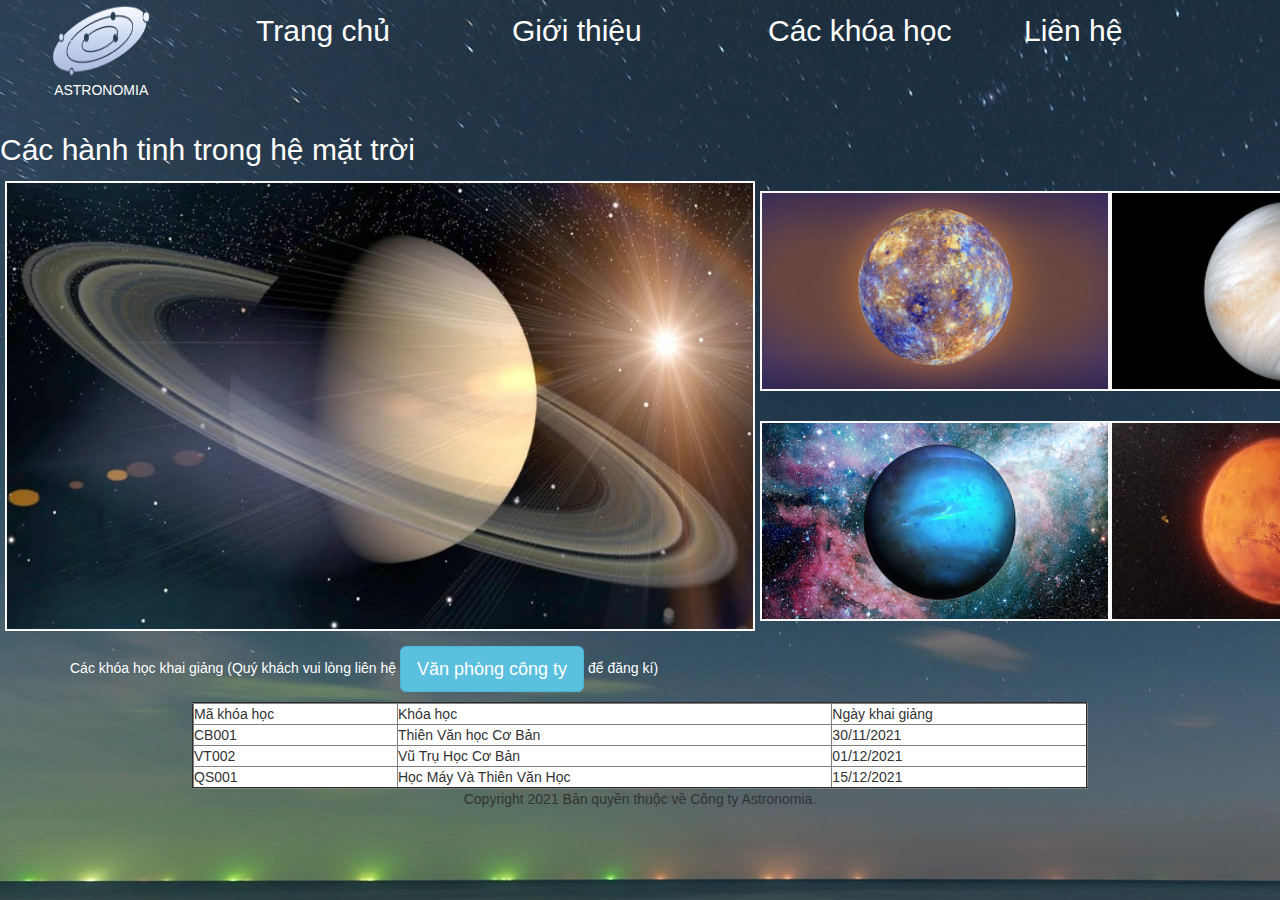
<file: trangchu.html>
<!DOCTYPE html>
<html lang="en">
<head>
    <meta charset="UTF-8">
    <meta http-equiv="X-UA-Compatible" content="IE=edge">
    <meta name="viewport" content="width=device-width, initial-scale=1.0">
    <!-- JavaScript Bundle with Popper -->
    <link rel="stylesheet" href="/css/main.css">
   
    <!-- JavaScript Bundle with Popper -->
    <script src="/js/main.js"></script>
    <link rel="stylesheet" href="https://maxcdn.bootstrapcdn.com/bootstrap/3.4.1/css/bootstrap.min.css">
    <script src="https://ajax.googleapis.com/ajax/libs/jquery/3.6.0/jquery.min.js"></script>
    <script src="https://maxcdn.bootstrapcdn.com/bootstrap/3.4.1/js/bootstrap.min.js"></script>

    <title>Trang chủ</title>
</head>
<body>
    <header>
        <div id="logo">
            <img src="/images/logo.png" alt=""> <br>
            <div style="color: #fff;">ASTRONOMIA</div>
        </div>
        <nav id="nav2" class="navBar2">
            <a href="#" onclick="showmenu()"><img src="/images/menu.jpg" alt="" height="30px" width="30px"></a>
        </nav>
        <div id="menupopup">
            <a href="trangchu.html" style="color: #fff;">Trang chủ</a>
            <hr style="height: 2px;">
            <a href="#" style="color: #fff;">Giới thiệu </a>
            <hr>
            <a href="#" style="color: #fff;">Các khóa học</a>
            <hr>
            <a href="#" style="color: #fff;">Liên hệ</a>
        </div>
        <nav id="nav1" class="navBar" >
            <a href="trangchu.html" style="color: #fff;" >Trang chủ</a>
            <a href="#" style="color: #fff;">Giới thiệu </a>
            <a href="#" style="color: #fff;">Các khóa học</a>
            <a href="#" style="color: #fff;">Liên hệ</a>
        </nav>
    </header>
    <main>
        <h2 style="color: #fff;">Các hành tinh trong hệ mặt trời</h2>
        <div id="listHT" class="listhanhtinh">
            <div id="HT1" class="hanhtinhshort1"><img src="/images/saturn.png" alt=""></div>
            <div id="HT2" class="hanhtinhshort2">
                <img src="/images/mercury.png" alt="">
                <img src="/images/venus.png" alt="">
                <img src="/images/neptune.png" alt="">
                <img src="/images/mars.png" alt="">
            </div>
        </div>

        
        <div class="container">
            <h5 style="color: #fff;">Các khóa học khai giảng (Quý khách vui lòng liên hệ <button type="button" class="btn btn-info btn-lg" data-toggle="modal" data-target="#myModal">Văn phòng công ty</button>
            để đăng kí)</h5>
            <!-- Modal -->
            <div class="modal fade" id="myModal" role="dialog">
              <div class="modal-dialog">
              
                <!-- Modal content-->
                <div class="modal-content">
                  <div class="modal-header">
                    <button type="button" class="close" data-dismiss="modal">&times;</button>
                    <h4 class="modal-title">Địa chỉ văn phòng</h4>
                  </div>
                  <div class="modal-body">
                    <p>Văn phòng: văn phòng tầng 8, tòa nhà Universial, số 900A, đường Quang Trung, Cần Thơ</p>
                  </div>
                  <div class="modal-footer">
                    <button type="button" class="btn btn-default" data-dismiss="modal">Close</button>
                  </div>
                </div>
                
              </div>
            </div>
            
          </div>
       <table id="longtable" border="2" style="background-color: #fff;">
        <tr>
            <td>Mã khóa học</td>
            <td>Khóa học</td>
            <td>Ngày khai giảng</td>
        </tr>
        <tr>		
            <td>CB001</td>
            <td>Thiên Văn học Cơ Bản</td>
            <td>30/11/2021</td>
        </tr>
        <tr>	
            <td>VT002</td>
            <td>Vũ Trụ Học Cơ Bản</td>
            <td>01/12/2021</td>
        </tr>
        <tr>		
            <td>QS001</td>
            <td>Học Máy Và Thiên Văn Học</td>
            <td>15/12/2021</td>
        </tr>
       </table>

       <table border="2" id="shorttable" style="background-color: #fff;" >
        <tr>
            <td> 
                <b>Mã khóa học</b> <br>
                <b>Khóa học</b> <br>
                <b>Ngày khai giảng</b>
            </td>
            <td>
                CB001 <br>
                Thiên Văn học Cơ Bản <br>
                30/11/2021
            </td>
        </tr>
        <tr>
            <td> 
                <b>Mã khóa học</b> <br>
                <b>Khóa học</b> <br>
                <b>Ngày khai giảng</b>
            </td>
            <td>
                VT002 <br>
                Vũ Trụ Học Cơ Bản <br>
                01/12/2021
            </td>
        </tr>
        <tr>
            <td> 
                <b>Mã khóa học</b> <br>
                <b>Khóa học</b> <br>
                <b>Ngày khai giảng</b>
            </td>
            <td>
                QS001 <br>
                Học Máy Và Thiên Văn Học <br>
                15/12/2021
            </td>
        </tr>
       </table>
       <script>
        ready();
       </script>
    </main>
    <footer>
        Copyright 2021 Bản quyền thuộc về Công ty Astronomia.
    </footer>
</body>
</html>
</file>
<file: css/main.css>
body {
    max-width: 1500px;
    font-family: 'Source Sans Pro', sans-serif;
    font-size: 19px;
    font-weight: 300;
    color: white;
    line-height: 1.5;
    background-image: url(/images/tm-astro-bg.jpg) ;
}
#bg-video {
    position: fixed;
    left: 50%;
    top: 50%;
    bottom: auto;
    right: auto;
    min-width: 100%;
    min-height: 100%;
    transform: translateX(-50%) translateY(-50%);
    z-index: -100;
    background-image: url(./video/gfp-astro-timelapse.mp4);
    background-position: center;
    background-size: cover;
    background-repeat: no-repeat;
}
#logo{
	height:50px;
	vertical-align:top;
}
.navbar a {
    color: white;
}
.navbar .navbar-nav .nav-item {
    margin-left: 15px;
    margin-right: 15px;
}
.navbar .navbar-nav .nav-item .nav-link {
    font-size: 1.5rem;
    padding: 15px 65px;
    border-bottom: 1px solid white;
}
.navbar .navbar-nav .nav-item .nav-link:hover{
    color: #99FF66;
}
.navbar-toggler-icon {
    background-image: url("data:image/svg+xml;charset=utf8,%3Csvg viewBox='0 0 30 30' xmlns='http://www.w3.org/2000/svg'%3E%3Cpath stroke='rgba(255, 255, 255, 0.8)' stroke-width='2' stroke-linecap='round' stroke-miterlimit='10' d='M4 7h22M4 15h22M4 23h22'/%3E%3C/svg%3E");
}

.navbar-toggler {
    border: 1px solid rgba(255,255,255,1);
}

.navbar-toggler:focus {
    box-shadow: none;
}
/* Preloader 
	https://ihatetomatoes.net/create-custom-preloading-screen/
*/
/* ==========================================================================
   Author's custom styles
   ========================================================================== */
   #loader-wrapper { position: fixed; top: 0; left: 0; width: 100%; height: 100%; z-index: 2000; }
   #loader { display: block; position: relative; left: 50%; top: 50%; width: 150px; height: 150px; margin: -75px 0 0 -75px; border-radius: 50%; border: 3px solid transparent; border-top-color: #3498db; /* Chrome, Opera 15+, Safari 5+ */
   	animation: spin 2s linear infinite; /* Chrome, Firefox 16+, IE 10+, Opera */ z-index: 2001; }
   #loader:before { content: ""; position: absolute; top: 5px; left: 5px; right: 5px; bottom: 5px; border-radius: 50%; border: 3px solid transparent;
   	border-top-color: #e74c3c; /* Chrome, Opera 15+, Safari 5+ */
   animation: spin 3s linear infinite; /* Chrome, Firefox 16+, IE 10+, Opera */ }
   #loader:after { content: ""; position: absolute; top: 15px; left: 15px; right: 15px; bottom: 15px; border-radius: 50%; border: 3px solid transparent;
border-top-color: #f9c922; /* Chrome, Opera 15+, Safari 5+ */ animation: spin 1.5s linear infinite; /* Chrome, Firefox 16+, IE 10+, Opera */ }
@keyframes spin {
	0%   {  /* Chrome, Opera 15+, Safari 3.1+ */  /* IE 9 */
		transform: rotate(0deg);  /* Firefox 16+, IE 10+, Opera */
	}
	100% {  /* Chrome, Opera 15+, Safari 3.1+ */  /* IE 9 */
		transform: rotate(360deg);  /* Firefox 16+, IE 10+, Opera */
	}
}

#loader-wrapper .loader-section { position: fixed; top: 0; width: 51%; height: 100%; background: white; z-index: 2000;  /* Chrome, Opera 15+, Safari 3.1+ */  /* IE 9 */ transform: translateX(0);  /* Firefox 16+, IE 10+, Opera */}

#loader-wrapper .loader-section.section-left { left: 0; }

#loader-wrapper .loader-section.section-right { right: 0; }

/* Loaded */
.loaded #loader-wrapper .loader-section.section-left {  /* Chrome, Opera 15+, Safari 3.1+ */  /* IE 9 */
	transform: translateX(-100%);  /* Firefox 16+, IE 10+, Opera */  
	transition: all 0.7s 0.3s cubic-bezier(0.645, 0.045, 0.355, 1.000);
}

.loaded #loader-wrapper .loader-section.section-right {  /* Chrome, Opera 15+, Safari 3.1+ */  /* IE 9 */
	transform: translateX(100%);  /* Firefox 16+, IE 10+, Opera */  
	transition: all 0.7s 0.3s cubic-bezier(0.645, 0.045, 0.355, 1.000);
}

.loaded #loader {
	opacity: 0;  
	transition: all 0.3s ease-out;
}
.loaded #loader-wrapper {
	visibility: hidden;  /* Chrome, Opera 15+, Safari 3.1+ */  /* IE 9 */
	transform: translateY(-100%);  /* Firefox 16+, IE 10+, Opera */  
	transition: all 0.3s 1s ease-out;
}
/* JavaScript Turned Off */
.no-js #loader-wrapper { display: none; }
/*============ Preloader ends ==================================*/
/*  
TRANG CHỦ */
.navbar-toggler-icon {
    background-image: url("data:image/svg+xml;charset=utf8,%3Csvg viewBox='0 0 30 30' xmlns='http://www.w3.org/2000/svg'%3E%3Cpath stroke='rgba(255, 255, 255, 0.8)' stroke-width='2' stroke-linecap='round' stroke-miterlimit='10' d='M4 7h22M4 15h22M423h22'/%3E%3C/svg%3E");
}
#logo img{
    width: 100px;
    height: 80px;
}
#logo{
    float: left;
    margin-left: 4%;
    text-align: center;
}


.navBar{
    margin-left: 20%;
    display: grid;
    grid-template-columns: 1fr 1fr 1fr 1fr ;
}
.navBar a{
    font-size: 30px;
    margin-top: 10px;
}

.navBar2{
    color: #f8f8f8;
    margin-left: 18%;
    display: grid;

}
.navBar2 img{
    margin-top: 20px;
    margin-right: 20px;
    float:right;
}
#menupopup{
    margin-top: 50px;
}
#menupopup a{
    margin-left: 40%;
    text-align: center;
    font-size: 30px;
}
main{
    margin-top: 80px;
}

.listhanhtinh{
    display: grid;
    grid-template-columns: 3fr 2fr;
}
.hanhtinh1{
    width: 750px;
    height: 450px;
    margin: 5px;
   
}
.hanhtinh1 img{
    border: #f8f8f8 solid 2px;
    width: 750px;
    height: 450px;
}

.hanhtinh2{
    display: grid;
    grid-template-columns: 1fr 1fr;
}
.hanhtinh2 img{
    margin: auto;
    height: 200px;
    width: 350px;
    border: #f8f8f8 solid 2px;
}
.listhanhtinhshort{
    display: grid;
    grid-template-rows: 2fr 3fr;
}
.hanhtinhshort1{
    width: 500px;
    height: 350px;
    margin: 5px;
   
}
.hanhtinhshort1 img{
    margin: auto;
    border: #f8f8f8 solid 2px;
    width: 500px;
    height: 350px;
}

.hanhtinhshort2{
    display: grid;
    grid-template-columns: 1fr 1fr;
}
.hanhtinhshort2 img{
    margin: auto;
    height: 150px;
    width: 250px;
    border: #f8f8f8 solid 2px;
}
#longtable{
    margin: auto;
    width: 70%;
}
#shorttable{
    margin: auto;
}
footer{
    text-align: center;
}
</file>
